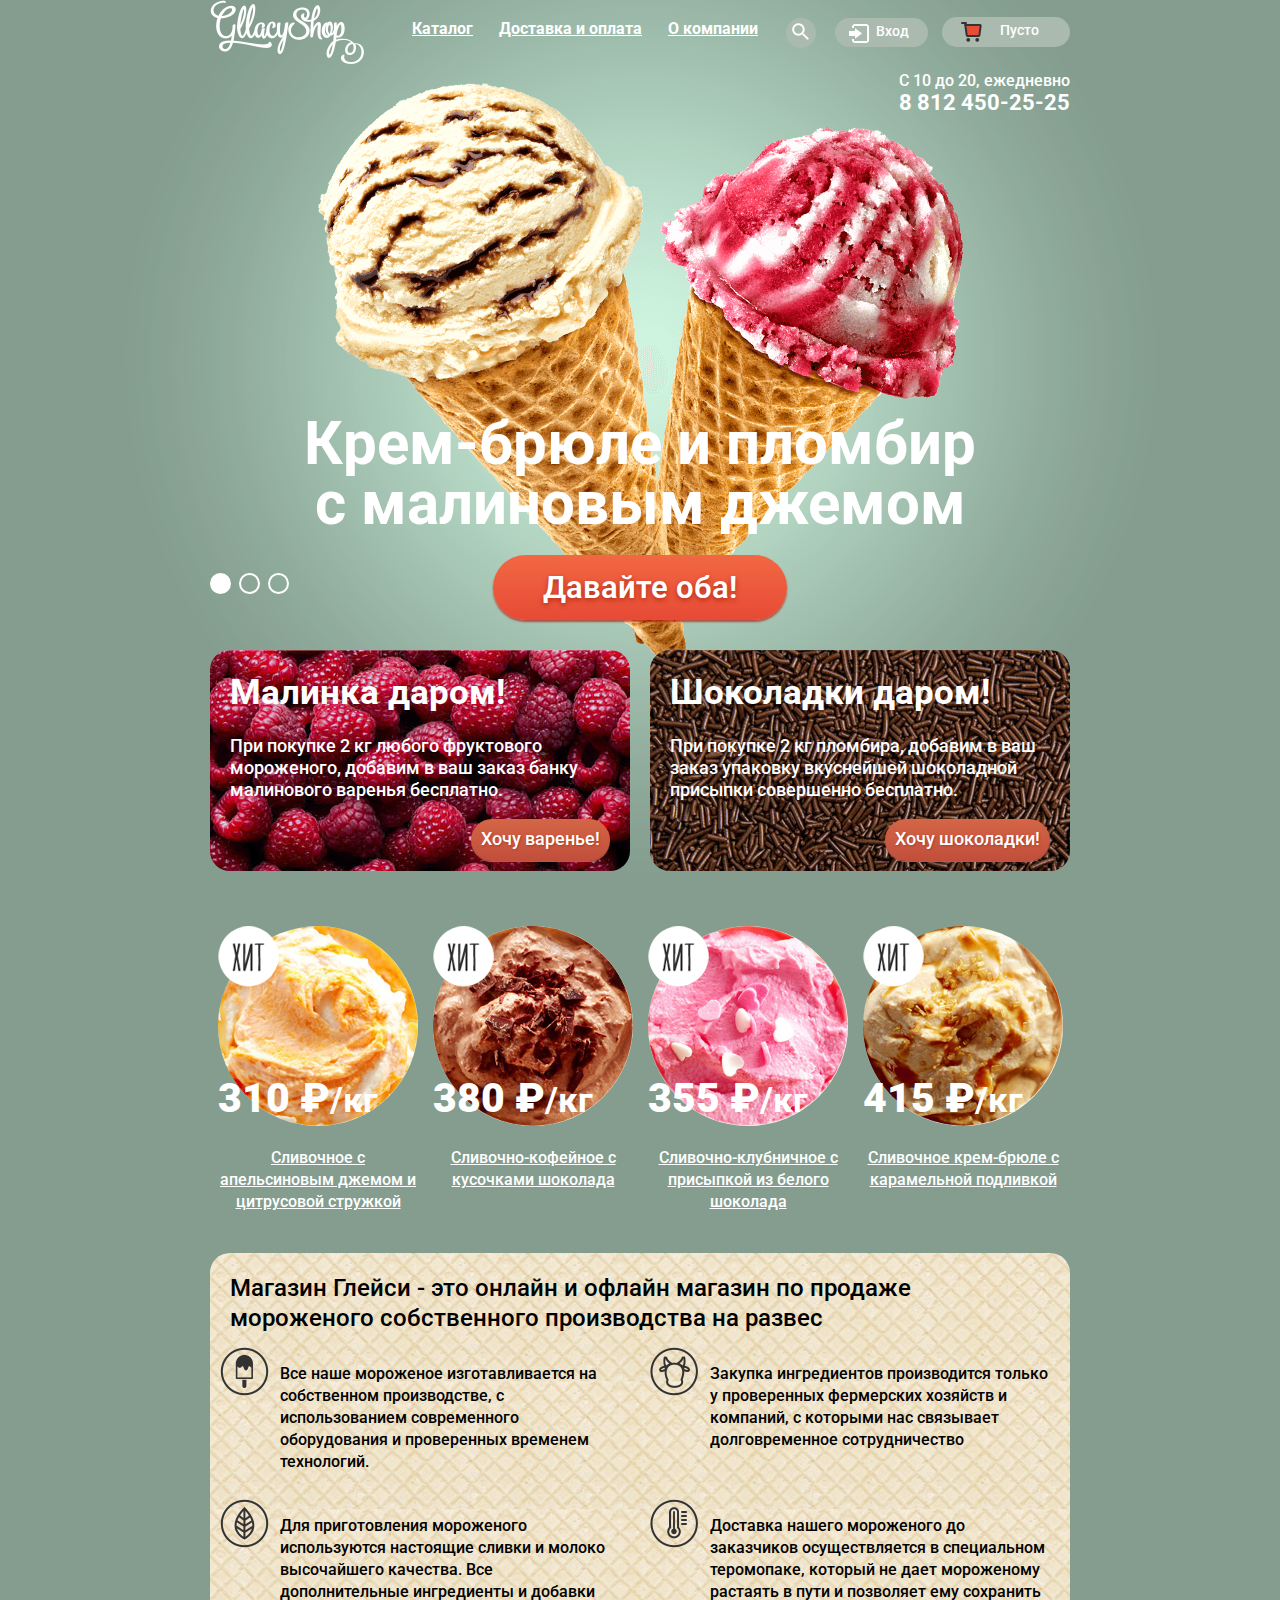
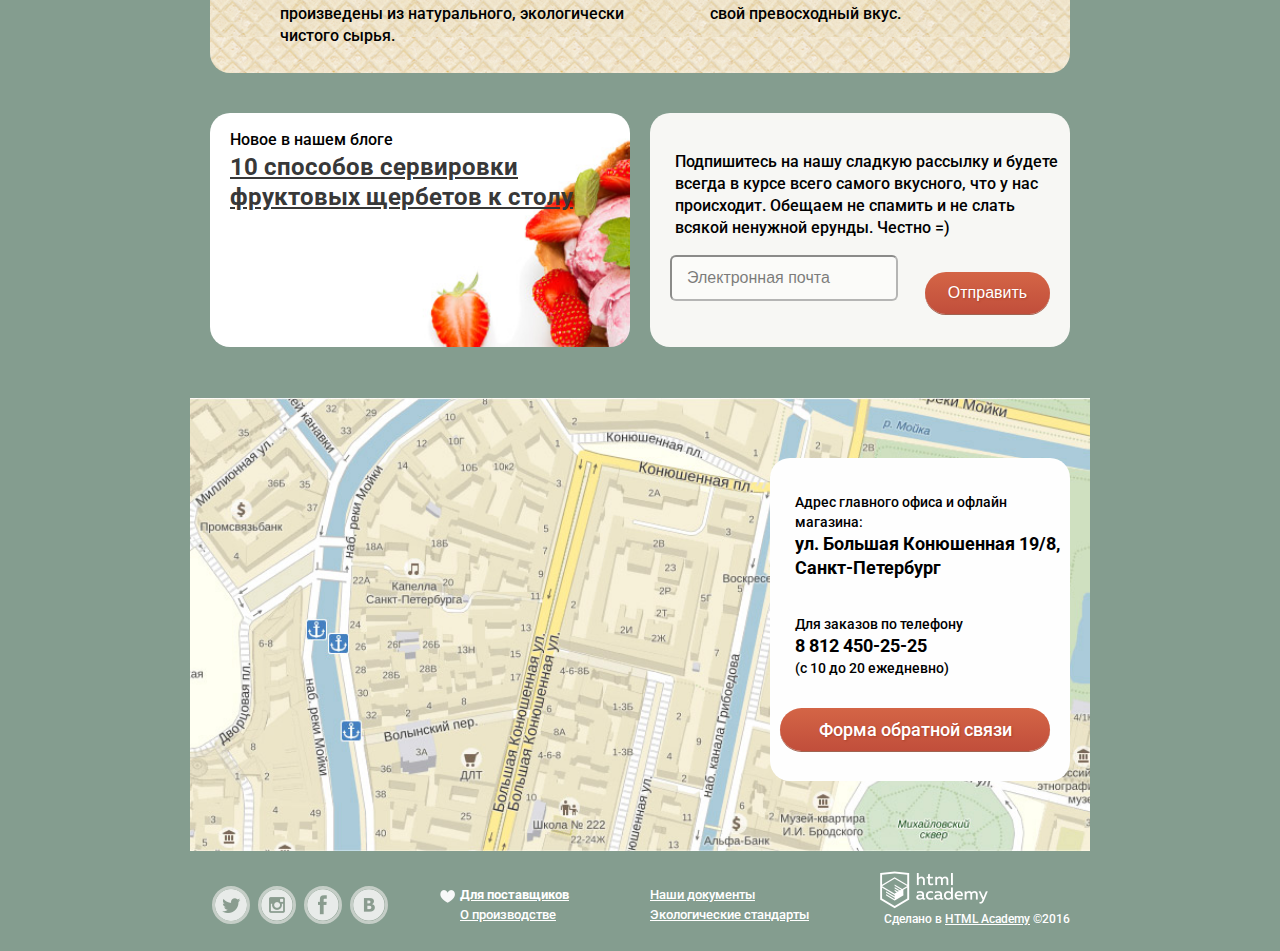
<file: index.html>
﻿<!DOCTYPE html>
<html lang="ru">
  <head>
    <link href="https://fonts.googleapis.com/css?family=Roboto:400,500,700&amp;subset=cyrillic" rel="stylesheet">
    <link rel="stylesheet" href="css/normalize.css">
    <link href="css/style.css" rel="stylesheet">
    <meta charset="utf-8">
    <title>Gllacy Shop</title>
  </head>
  <body>
    <input type="radio" id="btn-1" name="toggle" checked>
    <input type="radio" id="btn-2" name="toggle">
    <input type="radio" id="btn-3" name="toggle">
    <div class="site-wrapper">
      <div class="content-wrapper">
    <header class="main-header">
     <div class="container clearfix">
       <div class="header-first clearfix">
         <div class="header-logo">
           <a><img src="img/logo.png" width="154" height="64" alt="Глейси"></a>
         </div>
         <nav class="main-navigation">
           <ul class="main-menu">
             <li >
               <a class="top-menu-item" href="#">Каталог</a>
               <ul class="sub-menu">
                   <li><a href="#1" class="highlight"><b>Новинки</b></a></li>
                   <li><a href="#2">Сливочное</a></li>
                   <li><a href="#3">Щербеты</a></li>
                   <li><a href="#4">Фруктовый лед</a></li>
                   <li><a href="#5">Мелорин</a></li>
               </ul>
             </li>
             <li >
               <a class="top-menu-item" href="#">Доставка и оплата</a>
             </li>
             <li>
               <a class="top-menu-item" href="#">О компании</a>
             </li>
           </ul>
         </nav>
         <div class="user-block clearfix">
           <div class="loop">
             <div class="search">
                <a class="search-button" href="#"></a>
              </div>
              <div class="search-form">
                <form action="" method="post">
                  <input type="search" name="search" placeholder="Что ищем?">
                  <label class="hiden-top">
                    <span>Что ищем?</span>
                  </label>
                </form>
              </div>

           </div>
           <div class="login">
             <a href="#" class="login-button">Вход</a>
             <div class="login-form clearfix">
               <form class="autoriz" action="#" method="post">
                 <input type="email" name="email" placeholder="Электронная почта">
                 <label class="hiden-top">
                   <span>Электронная почта</span>
                 </label>
                 <input type="text" name="password" placeholder="Пароль">
                 <label class="hiden-top">
                   <span>Пароль</span>
                  </label>
                <button class="btn" type="submit" value="Войти">Войти</button>
               </form>
                <div class="reg-links">
                  <a href="#">Забыли пароль?</a>
                  <a href="#">Новая регистрация</a>
                </div>
              </div>
           </div>
           <div class="basket full">
             <a  href="#">
             Пусто</a>
           </div>
       </div>
       </div>
       <div class="header-info">
         <p>С 10 до 20, ежедневно</p>
         <p class="number">8 812 450-25-25</p>
       </div>
     </div>
   </header>
    <main class="container clearfix">
      <div class="slider">
          <div class="slide" id="slide1">
            <div class="slide-title"><p class="first-header">Крем-брюле и пломбир с малиновым джемом</p></div>
            <a class="slide-btn" href="#">Давайте оба!</a>
          </div>
          <div class="slide" id="slide2">
            <div class="slide-title"><p class="first-header">Шоколадный пломбир и лимонный сорбет</p></div>
            <a class="slide-btn" href="#">Давайте оба!</a>
          </div>
          <div class="slide" id="slide3">
            <div class="slide-title"><p class="first-header">Пломбир с помадкой и клубничный щербет</p></div>
            <a class="slide-btn" href="#">Давайте оба!</a>
          </div>
          <div class="slider-controls">
            <label for="btn-1"></label>
            <label for="btn-2"></label>
            <label for="btn-3"></label>
          </div>
        </div>
      <div class="promotion clearfix">
        <div class="block promotion-raspberry">
          <h2 class="second-header">Малинка даром!</h2>
          <p>При покупке 2 кг любого фруктового мороженого, добавим в ваш заказ
          банку малинового варенья бесплатно.</p>
            <div class="btn"><a href="#">Хочу варенье!</a></div>
        </div>
        <div class="block promotion-chocolate">
          <h2 class="second-header">Шоколадки даром!</h2>
          <p>При покупке 2 кг пломбира, добавим в ваш заказ упаковку вкуснейшей
          шоколадной присыпки совершенно бесплатно.</p>
          <div class="btn"><a href="#">Хочу шоколадки!</a></div>
        </div>
      </div>
      <div class="popular-items clearfix">
        <article class="item hit">
          <img class="cirle" src="img/item-orange-jam.jpg"  width="200" height="200" alt="orange-jam">
          <div class="actions">
          <a href="#" class="view">Быстрый просмотр</a>
          </div>
          <p class="popular-price"><span>310 &#8381;</span>/кг</p>
          <a href="#">Сливочное с апельсиновым джемом и цитрусовой стружкой</a>
        </article>
        <article class="item hit">
          <img class="cirle" src="img/item-cream-and-coffee.jpg" width="200" height="200" alt="cream-and-coffee">
          <div class="actions">
          <a href="#" class="view">Быстрый просмотр</a>
          </div>
          <p class="popular-price"><span>380 &#8381;</span>/кг</p>
          <a href="#">Сливочно-кофейное с кусочками шоколада</a>
        </article>
        <article class="item hit">
          <img class="cirle" src="img/item-cream-and-strawberry.jpg" width="200" height="200" alt="cream-and-strawberry">
          <div class="actions">
          <a href="#" class="view">Быстрый просмотр</a>
          </div>
          <p class="popular-price"><span>355 &#8381;</span>/кг</p>
          <a href="#">Сливочно-клубничное с присыпкой из белого шоколада</a>
        </article>
        <article class="item hit">
          <img class="cirle" src="img/item-creme-brulee.jpg" width="200" height="200" alt="img/creme-brulee">
          <div class="actions">
          <a href="#" class="view">Быстрый просмотр</a>
          </div>
          <p class="popular-price"><span>415 &#8381;</span>/кг</p>
          <a href="#">Сливочное крем-брюле с карамельной подливкой</a>
        </article>
      </div>
      <div class="shop-info clearfix">
        <h3>Магазин Глейси - это онлайн и офлайн магазин по продаже
          мороженого собственного производства на развес</h3>
        <div class="points">
          <div class="point ice-cream">
            <p>Все наше мороженое изготавливается на собственном производстве,
            с использованием современного оборудования и проверенных
            временем технологий.</p>
          </div>
          <div class="point cow">
            <p>Закупка ингредиентов производится только у проверенных фермерских
            хозяйств и компаний, с которыми нас связывает долговременное
            сотрудничество</p>
          </div>
          <div class="point leaf">
            <p>Для приготовления мороженого используются настоящие сливки и молоко
            высочайшего качества. Все дополнительные ингредиенты и добавки
              произведены из натурального, экологически чистого сырья.</p>
          </div>
          <div class="point termometre">
            <p>Доставка нашего мороженого до заказчиков осуществляется в
            специальном теромопаке, который не дает мороженому растаять в пути
            и позволяет ему сохранить свой превосходный вкус.</p>
          </div>
        </div>
      </div>
      <div class="news-mailing">
        <div class="block shop-news">
          <p>Новое в нашем блоге</p>
          <a href="#">10 способов сервировки фруктовых щербетов к столу</a>
        </div>
        <div class="block mailing">
          <p>Подпишитесь на нашу сладкую рассылку и будете всегда в курсе всего
              самого вкусного, что у нас происходит. Обещаем не спамить и не слать
              всякой ненужной ерунды. Честно =)</p>
          <form action="#" method="post">
            <input class="mail" type="text" name="mail" value="Электронная почта">
            <input  class="btn" type="submit" value="Отправить">
          </form>
        </div>
      </div>
    </main>
    <div class="map">
      <div class="container clearfix">
      <div class="contacts">
        <p>Адрес главного офиса
          и офлайн магазина:
        <b>ул. Большая Конюшенная 19/8, Санкт-Петербург</b></p>

        <p>Для заказов по телефону <b>8 812 450-25-25</b> (с 10 до 20 ежедневно)</p>
        <a href="#" class="btn" >Форма обратной связи</a>
      </div>
      </div>
    </div>
    <footer class="main-footer clearfix">
      <div class="container clearfix">
        <section class="footer-social">
          <a class="social-btn social-btn-twitter" href="#"></a>
          <a class="social-btn social-btn-inst" href="#"></a>
          <a class="social-btn social-btn-fb" href="#"></a>
          <a class="social-btn social-btn-vk" href="#"></a>
        </section>
        <section class="footer-links">
          <a href="#" class="column-1"><b>Для поставщиков</b></a>
          <a href="#" class="column-1">Наши документы</a>
          <a href="#">О производстве</a>
          <a href="#">Экологические стандарты</a>
        </section>
        <section class="footer-copyright">
          <a href="https://htmlacademy.ru/intensive/htmlcss">
            <img class="logo-copyright" src="img/logo-h-a.png" width="108" height="38" alt="HA"></a>
          <p>Сделано в
          <a href="https://htmlacademy.ru/intensive/htmlcss">HTML Academy</a>
          ©2016</p>
        </section>
      </div>
    </footer>
    <div class="modal-popup modal-popup-show">
      <button class="modal-popup-close" type="button" title="Закрыть">Закрыть</button>
      <h2 class="modal-popup title">Мы обязательно вам ответим!</h2>
      <div class="modal-popup-content">
        <form class="input-form modal-popup-form" action="#" method="post">
          <div class="input-wrapper">
            <input type="text" name="username" id="username" placeholder="Как вас зовут?">
            <label for="username"></label>
          </div>
          <div class="input-wrapper">
            <input type="email" name="email" id="useremail" placeholder="Ваша почта для ответа?">
            <label for="useremail"></label>
          </div>
          <div class="input-wrapper">
            <textarea name="userreview" id="userreview" placeholder="Напишите что-нибудь..."></textarea>
            <label for="userreview"></label>
          </div>
          <input class="btn modal-popup-btn" type="submit" value="Отправить">
        </form>
      </div>
    </div>
  </body>
</html>
</file>
<file: css/style.css>
body{
   min-width:900px;
   font-weight: 500;
   font-size: 16px;
   line-height: 22px;
   font-family: "Roboto", "Arial", sans-serif;
   background: #8a9c8f;
}
.first-header
{
font-size: 60px;
color: #ffffff;
font-family: "Roboto", Helvetica, sans-serif;
font-weight: bold;
line-height: 1.006;
margin-bottom: 20px;
}
.second-header
{
font-size: 35px;
line-height: 27px;
color:#ffffff;
}
.clearfix::after {
  content: "";
  display: table;
  clear: both;
}
.container {
  width: 860px;
  margin: 0 auto;
}

.main-header {
  color: #ffffff;
}

.header-logo{
  float: left;
  width: 170px;
  min-height: 70px;
  margin-right: 10px;
}

.main-navigation {
  float:left;
  margin-top: 10px;
}
.main-navigation a {
  display:block;
  padding: 10px 13px;
  color: #ffffff;
}
.main-navigation a:hover {
  border-radius: 20px;
  background: #ffffff;
  color:#353535;
}
.main-navigation .active {
  border-radius: 20px;
  background: #d07058;
  color:#ffffff;
}
.top-menu-item:active{
  box-shadow:0px 1px inset;
}

.main-navigation ul {
  padding: 0;
  font-size: 0;
  list-style: none;
}
.main-navigation li {
  display: inline-block;
  font-size: 16px;
  line-height: 18px;
  font-weight: 700;
  vertical-align: top;
}

.main-menu {
    float: left;
    max-width: 700px;
    margin-left: 9px;
    padding: 0;
    list-style: none;
}
.main-menu:hover .sub-menu {
    display: block;
}
.main-menu .sub-menu {
    position: absolute;
    display: none;
    box-sizing: border-box;
    width: 143px;
    margin-left: -7px;
    padding: 0;
    overflow: hidden;
    list-style: none;
    background-color: #f8f7f4;
    border-radius: 5px;
    box-shadow: 0 20px 20px rgba(0,0,0,.4);
}
.sub-menu .highlight {
    position: relative;
    padding-top: 11px;
    padding-bottom: 13px;
    font-weight: 700;
}

.sub-menu .highlight::after {
    content: "";
    position: absolute;
    right: 9px;
    bottom: 0;
    left: 6px;
    height: 1px;
    background-color: rgba(53,53,53,.2);
}
.sub-menu a {
    padding: 8px 5px 8px 22px;
    font-weight: 400;
    width: 143px;
    font-size: 14px;
    line-height: 16px;
    text-decoration: none;
    color: #323232;;
}

.sub-menu a:hover {
    background-color: #fbded8;
    border-radius: 0;
}


.user-block {
  float: right;
  box-sizing: border-box;
  margin-top: 12px;
}
.user-block a{
  display:block;
  padding: 5px;
  font-size: 14px;
  line-height: 16px;
  color: #ffffff;
  text-decoration: none;
}
.login{
  display: inline-block;
  position: relative;
  vertical-align: top;
  margin-right: 10px;
  text-align: center;
  top:6px;
  padding-left: 22px;
  width: 71px;
  height: 29px;
  border-radius: 30px;
  background: #abbaaf;
}
.login::before {
  content: "";
  position: absolute;
  top: 6px;
  left: 14px;
  width: 22px;
  height: 20px;
  background: url("../img/sprite_header.png") no-repeat;
  background-position: -10px -50px;
}
.login-form {
    width: 277px;
    min-height: 214px;
}
.reg-links {
    float: right;
    width: 140px;
    text-align: left;
    padding-top: 15px;
}
.reg-links a {
    display: inline-block;
    color:#353535;
    text-decoration: underline;

}
.login-form button {
  float: left;
  margin-top: 15px;
  margin-right: 0px;
  width: 100px;
  margin-left: 25px;
}

.loop{
  display: inline-block;
  position: relative;
  vertical-align: top;
  margin-right: 10px;
  top:6px;
  right:5px;
  width: 30px;
  height: 30px;
  border-radius: 30px;
  background: #abbaaf;
}
.loop::before {
  content: "";
  position: absolute;
  top: 5px;
  left: 6px;
  width: 18px;
  height: 19px;
  background: url("../img/sprite_header.png") no-repeat;
  background-position: -10px -129px;
}
.login-form, .search-form {
    position: absolute;
    top: 37px;
    right: 0;
    z-index: 20;
    display: none;
    width: 275px;
    min-height: 84px;
    background-color: #f8f7f4;
    border-radius: 5px;
    box-shadow: 0 20px 20px rgba(0,0,0,.4);
}
form {
    display: block;
    margin-top: 0em;
}
.main-header input[type=email], body input[type=password], body input[type=search],body textarea {
    box-sizing: border-box;
    margin-top: 20px;
    margin-right: 0;
    padding: 10px 14px;
    overflow: hidden;
    font-size: 16px;
    line-height: 24px;
    color: #000;
    white-space: nowrap;
    border: 1px solid rgba(178,178,178,.52);
    border-radius: 5px;
    box-shadow: none;
}
.search-form input {
    width: 311px;
    margin-left: 15px;
}
input+label.hiden-top, textarea+label.hiden-top {
    position: relative;
}
label {
    cursor: default;
}
.hiden-top span {
    display: none;
    padding-left: 30px;
    font-size: 11px;
    line-height: 13px;
    color: #5b9ddf;
}
input+label.hiden-top span, textarea+label.hiden-top span {
    position: absolute;
}
.main-header input[type=email]:hover, .main-header  input[type=password]:hover, .main-header  input[type=search]:hover, .main-header  input[type=text]:hover, .main-header textarea:hover {
    padding: 9px 13px;
    border: 2px solid rgba(154,154,154,.52);
}
.user-block input[type="submit"]{
  border-radius: 20px;
  border: 0;
   padding: 0;
}
.search{
  display: inline-block;
  position: absolute;
  border-radius: 30px;
  width: 25px;
  height: 25px;
  margin: 0px;
  border: none;
}

.basket{
  display: inline-block;
  position: relative;
  vertical-align: top;
  top: 5px;
  padding-left: 53px;
  width: 75px;
  height: 30px;
  border-radius: 30px;
  background: #abbaaf;
}
.full::before{
  content: "";
  position: absolute;
  top: 5px;
  left: 19px;
  width: 21px;
  height: 21px;
  background: #ff0000;
  background: url("../img/sprite_header.png") no-repeat;
  background-position: -10px -89px;
}
.empty::before{
  content: "";
  position: absolute;
  top: 5px;
  left: 19px;
  width: 21px;
  height: 21px;
  background: #ff0000;
  background: url("../img/sprite_header.png") no-repeat;
  background-position: -10px -10px;
}
.header-info{
  text-align: right;
}
.header-info p{
  margin:0px;
}
.number{
  font-size: 22px;
  font-weight: 700;
}
 .main-footer a:hover, .item a:hover, .breadcrumbs a:hover{
  color:#ffbc9e;
}
.main-footer a:active, .item a:active, .breadcrumbs a:active{
  color:#ffbc9e;
}
.shop-news a:hover{
  color:#e84d37;
}
.shop-news a:active{
  color:#e84d37;
}
body > input[type="radio"] {
  display: none;
}

.site-wrapper {
  min-width: 940px;

  background-repeat: no-repeat;
  background-position: top center;

  transition: background-image 0.5s ease, background-color 0.5s ease;
}

.site-wrapper::before,
.site-wrapper::after {
  content: "";
  visibility: hidden;
}

.site-wrapper::before {
  background-image: url("../img/bg-main2.png");
}

.site-wrapper::after {
  background-image: url("../img/bg-main3.png");
}

.content-wrapper {
  width: 900px;
  margin: 0 auto;
  padding: 0 20px;
}


.slider {
  position: relative;
  padding-top: 240px;
  text-align: center;
  color: #ffffff;
  margin-bottom: 30px;
}

.slide {
  display: none;
}

.slide-title {
  width: 700px;
  margin: 0 auto;
  font-weight: 800;
  font-size: 60px;
}

.slide-btn {
  display: inline-block;
  padding: 12px 50px;

  font-weight: 600;
  font-size: 31px;
  line-height: 41px;
  vertical-align: top;
  color: #ffffff;
  text-decoration: none;
  text-shadow: 0 2px 5px rgba(160, 32, 11, 0.76);

  background: #f26843;
  background:    -moz-linear-gradient(top, #f26843 0%, #e74a35 100%);
  background: -webkit-linear-gradient(top, #f26843 0%, #e74a35 100%);
  background:         linear-gradient(to bottom, #f26843 0%, #e74a35 100%);
  border-radius: 100px;
  box-shadow: 0 2px 2px rgba(172, 16, 0, 0.64);
}

.slide-btn:hover {
  background:    -moz-linear-gradient(top, #f58669 0%, #ec6f5e 100%);
  background: -webkit-linear-gradient(top, #f58669 0%, #ec6f5e 100%);
  background:         linear-gradient(to bottom, #f58669 0%, #ec6f5e 100%);
  box-shadow: 0 2px 2px rgba(172, 16, 0, 1);
}

.slide-btn:active {
  background:    -moz-linear-gradient(top, #d84732 0%, #e1613e 100%);
  background: -webkit-linear-gradient(top, #d84732 0%, #e1613e 100%);
  background:         linear-gradient(to bottom, #d84732 0%, #e1613e 100%);
  box-shadow: inset 0 2px 2px rgba(172, 16, 0, 1);
}

.slider-controls {
  position: absolute;
  bottom: 25px;
  left: 0;
  z-index: 20;

  font-size: 0;
}

.slider-controls label {
  display: inline-block;
  width: 17px;
  height: 17px;
  margin-right: 8px;

  vertical-align: top;

  background-color: transparent;
  border: 2px solid #ffffff;
  border-radius: 50%;
  cursor: pointer;
}

#btn-1:checked ~ .site-wrapper #slide1,
#btn-2:checked ~ .site-wrapper #slide2,
#btn-3:checked ~ .site-wrapper #slide3 {
  display: block;
}

#btn-1:checked ~ .site-wrapper {
  background-color: #849d8f;
  background-image: url("../img/bg-main1.png");
}

#btn-2:checked ~ .site-wrapper {
  background-color: #8996a6;
  background-image: url("../img/bg-main2.png");
}

#btn-3:checked ~ .site-wrapper {
  background-color: #9d8b84;
  background-image: url("../img/bg-main3.png");
}

#btn-1:checked ~ .site-wrapper label[for="btn-1"],
#btn-2:checked ~ .site-wrapper label[for="btn-2"],
#btn-3:checked ~ .site-wrapper label[for="btn-3"] {
  background-color: #ffffff;
}

.promotion{
  margin-bottom:35px;
  color: #ffffff;
  font-size: 18px;
  font-weight: 500;
  line-height: 22px;
}
.promotion a{
  display: block;
  margin-top: 9px;
  color: #ffffff;
  text-decoration: none;
}
.promotion .block{
  float: left;
  width:400px;
  border-radius: 20px;
  padding-left: 20px;
      margin-right: 20px;
}
.promotion .block:last-child{
  margin-right: 0px;
}
.promotion-raspberry{
  background: url("../img/bg-promotion-rasberry.jpg") no-repeat;
  background-size: auto;
}
.promotion-chocolate{
  background: url("../img/bg-promotion-chocolate.jpg") no-repeat;
  background-size: auto;
}

.popular-items{
  margin-bottom:30px;
  font-size: 0;
}
.cirle{
  border-radius: 50%;
}
.item {
  display:inline-block;
  position:static;
  vertical-align: top;
  padding: 10px 7px 10px 8px;
  margin-top: 10px;
}
.item:nth-child(4n) {
  margin-right: 0px;
}
.hit::before {
  content: "";
  position: absolute;
  vertical-align: top;
  z-index: 2;
  width: 61px;
  height: 61px;
  background: url("../img/icon-hit.png") no-repeat;
}
.item a{
  display:block;
  font-size: 16PX;
  width: 200px;
  color: #ffffff;
  text-align: center;
}
.item p{
  font-weight: 700;
  font-size: 35px;
  margin-top: -50px;
  color: #ffffff;
}
.item p span {
    font-weight: 900;
    font-size: 41px;
    line-height: 22px;
    margin-top: -50px;
    color: #ffffff;
}
.item:hover{
  position:relative;
  border-radius: 10px 10px 0 0;
  background: #afbbb2;
}
.item .view{
  display: block;
  position: absolute;
  width: 200px;
  height: 33px;
  padding-top: 7px;
  margin-right: 8px;
  margin-left: 8px;
  font-size: 18px;
  text-decoration: none;
  color: #ffffff;
  text-shadow: #ad422b 1px 1px 2px;
  box-shadow: 0px 1px #a06350;
  background: linear-gradient(#d36244, #c14e3b);
  border-radius: 30px;
}
.item .view:hover{
  background: #ed715f;
  color:#ffffff;
}
.item .view:active{
  background: linear-gradient(#d84732, #e1613e);
  color:#ffffff;
  box-shadow: 0px 1px #952718;
}
.item .actions{
    display:none;
    position:absolute;
    width:100%;
    padding-top: 15px;
    padding-bottom: 10px;
    height:40px;
    bottom:-65px;
    border-radius: 0 0 10px 10px;
    left:0;
    background: rgba(255, 255, 255, 0.3);
}
.item:hover .actions{
    display:block;
}

.breadcrumbs{
  box-sizing: border-box;
  vertical-align: top;
  margin-top: -30px;
}
.breadcrumbs a {
  display:block;
  padding: 10px 13px;
  color: #ffffff;
}
.breadcrumbs ul {
  padding: 0;
  font-size: 0;
}
.breadcrumbs li {
  display: inline-block;
  font-size: 16px;
  line-height: 18px;
  font-weight: 700;
  color:#fff;
}
.breadcrumbs p {
  display: inline-block;
  margin-top: 1px;
  margin-left: 10px;
  font-size: 16px;
  line-height: 18px;
  font-weight: 700;
  vertical-align: top;
  color: #ffffff;
}
.filters {
    margin-bottom: 25px;
}
.filters .filter, .filters button {
    display: inline-block;
    font-size: 16px;
    vertical-align: top;
}
 fieldset {
    margin: 0;
    padding: 5px 17px 17px 0;
    border: none;
}
fieldset legend {
    padding-left: 16px;
    font-weight: 500;
    font-size: 14px;
    line-height: 16px;
    color: #fff;
}
 select {
    height: 36px;
    padding: 0 35px 0 15px;
    font-size: 16px;
    line-height: 36px;
    color: #fff;
    background: rgba(255,255,255,.2) url(../img/icons/marker.png) no-repeat 170px 50%;
    border: none;
    border-radius: 18px;
    outline: none;
    -webkit-appearance: none;
    -moz-appearance: none;
    appearance: none;
}
select:hover {
    color: #343434;
    background: #fff;
}
.range-filter {
  margin-top: -11px;
  width: 220px;
  font-size: 13px;
  color: #ffffff;
}

.range-controls {
  position: relative;
  height: 18px;
  padding-top: 18px;
  padding-right: 15px;
  padding-left: 15px;
  margin-bottom: 15px;
  border-radius: 20px;
  background: rgba(255,255,255,.2);
}

.range-controls .scale {
  height: 2px;
  background: #d3d9d3;
}

.range-controls .bar {
  width: 70%;
  height: 2px;
  background: #f7f7f4;
}

.range-controls .toggle {
  position: absolute;
  top: 8px;
  left: 0px;
  width: 4px;
  height: 4px;
  cursor: pointer;
  border: 8px solid #fff;
  border-radius: 50%;
  background: #f7f7f4;
  box-shadow: 0 2px 1px 0 #a1ada4;
}

.range-controls .toggle-min {
  left: 50px;
}

.range-controls .toggle-max {
  left: 110px;
}

.price-controls {
  font-size: 0;
  border: none;
}

.price-controls label {
  font-size: 16px;
  display: inline-block;
}

.max-price {
  text-align: right;
}

.price-controls input {
  font-size: 14px;
  width: 27px;
  margin:0px;
  padding-right: 5px;
  text-align: center;
  color: #f7f7f4;
  border: none;
  border-radius: 5px;
  background: #8a9c8f
}
.filters input[type=radio]+label {
    margin-right: 17px;
}
.filters input[type=checkbox]+label {
    margin-right: 21px;
}
.filters input[type=checkbox]+label:last-child, .filters input[type=radio]+label:last-child {
    margin-right: 5px;
}
.filters button {
    margin-top: 21px;
    padding: 7px 26px;
    font-weight: 500;
    line-height: 18px;
    border: 2px solid #fff;
    border-radius: 19px;
    outline: none;
    cursor: pointer;
}
.filters button:hover{
    color: #323232;
    background-color: #fff;
}

.decorate{
  height: 36px;
  padding: 0 15px;
  line-height: 36px;
  border-radius: 18px;
}
.decorate, .filter-button {
    font-size: 16px;
    color: #fff;
    background-color: rgba(255,255,255,.2);
}
.product{
  font-size: 0;
  margin-top: 40px;
  margin-bottom: 40px;
}

.paginator{
  float: right;
  margin: 35px 0 30px;
  padding: 0;
  list-style: none;
  font-size: 0;
}
.paginator li{
  display: inline-block;
  width: 26px;
  height: 26px;
  margin: 0 0 0 5px;
  font-weight: 500;
  font-size: 16px;
  line-height: 26px;
  text-align: center;
  color: rgba(255,255,255,.2);
}
.paginator a{
  font-size: 16px;
  text-decoration: none;
  color: #fff;
}
.paginator li:hover{
  color:#353535;
  border-radius: 50%;
  background: #9db1a5;
}
.paginator a:active{
  background: #ffffff;
  color:#353535;
  border-radius: 50%;
}
.paginator-active{
  border-radius: 50%;
  background: #ffffff;
}
.paginator-active a{
  color:#353535;
}
.shop-info{
  margin-bottom: 40px;
  border-radius: 20px;
  background: url("../img/bg-shop-news.png");
}
.shop-info h3{
  padding-top: 20px;
  font-weight: 500;
  font-size: 24px;
  line-height: 30px;
  margin-left: 20px;
  margin-right: 40px;
}
.points{
  font-size: 0;
  margin-top: -10px;
}
.point{
  display: inline-block;
  vertical-align: top;
  position: relative;
  margin-bottom: 10px;
  padding-right: 15px;
  font-size: 16px;
  width:50%;
  padding-left: 70px;
  box-sizing: border-box;
}
.point::before {
  content: "";
  position: absolute;
  top: 0px;
  left: 10px;
  width: 49px;
  height: 49px;
  background: url("../img/sprite-point.png") no-repeat;
}
.ice-cream::before{
  width: 49px;
   height: 49px;
   background-position: -10px -79px;
}
.cow::before{
  width: 48px;
  height: 49px;
  background-position: -10px -10px;
}
.leaf::before{
  width: 49px;
  height: 49px;
  background-position: -10px -148px;
}
.termometre::before{
  width: 48px;
  height: 49px;
  background-position: -10px -217px;
}

.news-mailing{
  margin-bottom: 325px;
}
.news-mailing .block{
  float:left;
  width: 420px;
  border-radius: 20px;
}
.news-mailing .block:last-child{
  float: right;
}
.news-mailing a{
  display: block;
  margin-top: -15px;
  margin-left: 20px;
  background-color:#ffffff 0.3;
  font-weight: 700;
  font-size: 24px;
  line-height: 30px;
  color: #383838;
}
.shop-news p{
  margin-left: 20px;
}
.shop-news {
  padding-bottom: 135px;
  border-radius: 20px;
  background: url("../img/bg-news-strawberry.jpg");
  background-size: cover;
}
.mailing{
  color: #000000;
  background: #f7f7f4;
  padding-bottom: 23px;
}
.mailing .mail{
  display:inline-block;
  vertical-align: top;
  font-size: 16px;
  margin-left: 20px;
  height:40px;
  opacity:0.5;
  padding-left: 15px;
  border-radius: 6px;
}
.mailing p{
  margin-left: 25px;
  margin-top: 38px;
}
.mailing .btn{
  margin-top: 17px;
  width:125px;
}
.btn {
  float:right;
  height:42px;
  border:none;
  padding-left: 10px;
  padding-right: 10px;
  margin-bottom: 10px;
  margin-right: 20px;
  color:#ffffff;
  text-shadow: #ad422b 1px 1px 2px;
  box-shadow: 0px 1px #a06350;
  background: linear-gradient(#d46546, #c14e3b);
  border-radius: 30px;
}
.btn:hover{
  background: #f38267;
}
.btn:active{
  background: linear-gradient(#d84732, #e1613e);
  color:#ffffff;
  box-shadow: 0px 1px #952718 inset;
}
.map{
  background: url("../img/map.jpg") no-repeat;
  background-size: cover;
}
.contacts{
  float:right;
  width: 300px;
  margin-top: 60px;
  margin-bottom: 70px;
  padding-bottom: 20px;
  border-radius: 20px;
  background: #fefefe;
}

.contacts p{

  padding-top: 20px;
  margin-left: 25px;
  font-size: 14px;
  line-height: 20px;
  margin-bottom: 0px;
}
.contacts b{
  display: block;
  font-size: 18px;
  line-height: 24px;
}
.contacts a{
  display: block;
  font-size: 18px;
  line-height: 24px;
  color:#000000;
  margin-top: 30px;
  text-align: center;
  text-decoration: none;
}
.contacts .btn{
  display: inline-block;
  width:250px;
  height:33px;
  padding-top: 10px;
  border:none;
  margin-left: 20px;
  text-align: center;
  text-decoration: none;
  text-shadow: #ad422b 1px 1px 2px;
  box-shadow: 0px 1px #a06350;
  background: linear-gradient(#d46546, #c14e3b);
  color:#ffffff;
  border-radius: 30px;
}
.contacts .btn:hover{
  background: #f38267;
}
.contacts  .btn:active{
  background: linear-gradient(#d84732, #e1613e);
  color:#ffffff;
  box-shadow: 0px 1px #952718 inset;
}
.footer-social{
  float:left;
  box-sizing: border-box;
  margin-right: 50px;
  padding-top:35px;
}
.social-btn{
  display:inline-block;
  width: 32px;
  height: 32px;
  margin: 0 2px;
  border-radius: 30px;
  border: 3px solid #c5cec7;
  font-size: 0;
  vertical-align: top;
  text-decoration: none;
  background: #e8ebe9 url("../img/sprite-footer.png") no-repeat;
}
.social-btn:active {
    box-shadow: 0 0 0 1px rgba(255,255,255,.7), inset 0 2px 1px #888;
}
.social-btn:hover {
    background: #ffffff;
}
.social-btn::before{
  content: "";
  position: absolute;
  top:50%;
  left:50%;
  transform:translate(-50%, -50%);
  background-image: url("img/sprite-footer.png") no-repeat;
}
.social-btn-twitter{
  background-position: -5px -89px;
  background-color: #8a9c8f;
}
.social-btn-inst{
  background-position: -5px -47px;
  background-color: #8a9c8f;
}
.social-btn-fb{
  background-position: -5px -5px;
  background-color: #8a9c8f;
}
.social-btn-vk{
  background-position: -5px -131px;
  background-color: #8a9c8f;
}
.footer-links{
  float:left;
  position: relative;
  width:380px;
  margin-top: 35px;
}
.footer-links a{
  display: block;
  float:left;
  margin-left: 20px;
  font-size: 13px;
  line-height: 18px;
  width:170px;
  height:20px;
  color:#ffffff;
}
.footer-links::before {
  content: "";
  position: absolute;
  top: 4px;
  left: 0px;
  width: 15px;
  height: 13px;
    background: url("../img/icon-heart.png") no-repeat;
}
.footer-copyright{
  float:right;
  width:190px;
  height:80px;
  padding-top: 20px;
  padding-left: 10px;
}
.footer-copyright p{
  display: inline-block;
  float: right;
  margin-top: -5px;
  font-size: 12px;
  line-height: 18px;
  color:#ffffff;
}
.footer-copyright a{
  line-height: 18px;
  color:#ffffff;
}

.modal-popup-show {
    display: block;
}
.modal-popup {
    position: fixed;
    top: 50%;
    left: 50%;
    width: 428px;
    height: 410px;
    display: none;
    margin-top: -205px;
    margin-left: -237px;
    padding: 16px 25px 16px 24px;
    color: #323232;
    background-color: #f8f7f4;
    border-radius: 9px;
}
.modal-popup-close {
    position: absolute;
    left: 442px;
    top: 12px;
    width: 22px;
    height: 22px;
    font-size: 0;
    background-color: transparent;
    border: 0;
    outline: 0;
    cursor: pointer;
}
.modal-popup-content{
  position: fixed;
  margin-top: 60px;
}
.modal-popup-form input[type=email], .modal-popup-form input[type=text], .modal-popup-form textarea {
    width: 237px;
    min-height: 24px;
    margin: 0 0 20px;
    padding: 9px 14px;
    font-size: 16px;
    line-height: 24px;
    font-family: "Roboto",Arial,sans-serif;
    color: #323232;
    border: 1px solid rgba(178,178,178,.52);
    border-radius: 5px;
    outline: none;
}
label {
    cursor: default;
}
.modal-popup-form textarea {
    width: 400px;
    height: 135px;
    margin: 0 0 18px;
    overflow: auto;
    resize: none;
}
.modal-popup-btn {
    float: right;
    max-width: 140px;
    margin-bottom: 12px;
    padding: 10px 23px;
    border-radius: 22px;
}
.basket-modal-container {
    display:none;
    border-top: 5px solid transparent;
    position: absolute;
    right: 0;
    top: 48px;
    color: #323232;
    z-index: 20;
}
.basket-modal {
    width: 510px;
    background: #f8f7f4;
    padding: 20px 14px 21px 15px;
    border-radius: 5px;
    box-shadow: 20px 20px 20px 0 rgba(0,0,0,0.4);
    z-index: 20;
}
.basket-products {
    list-style-type: none;
    margin: 0 0 -6px;
    padding: 0;
}
.basket-product-item {
    font-size: 0;
    position: relative;
    text-align: left;
    padding: 0 0 13px;
}
.basket-product-delete {
    display: block;
    position: absolute;
    width: 10px;
    height: 10px;
    margin-left: 5px;
    top: -15px;
    left: -10px;
}
.basket-product-inner {
    display: inline-block;
    vertical-align: top;
    font-size: 13px;
    line-height: 16px;
    color: #323232;
}
.basket-product-img {
    padding: 0 5px 3px 3px;
    margin-left: 23px;
}
.basket-product-name {
    width: 230px;
    margin: 3px 0 9px 9px;
}
.basket-product-name a {
    color: #323232;
    text-decoration: none;
    font-size: 13px;
    line-height: 16px;
    font-weight: 400;
}
.basket-product-info {
    padding: 9px 11px 10px 16px;
    width: 95px;
    margin: 0;
    letter-spacing: .2px;
}
.basket-product-inner span {
    color: #999;
}
.basket-product-price {
    width: 62px;
    text-align: right;
    margin: 0;
    padding: 9px 0 10px;
}
.sum {
    font-size: 15px;
    line-height: 18px;
    color: #333;
    font-weight: 700;
    margin-top: 14px;
    text-align: right;
}
.all-item a{
  font-size: 16px;
}
.all-item .btn {
    width:130px;
    margin-right: 0;
    margin-bottom: 0;
    padding-top: 10px;
    height: 25px;
    cursor: pointer;
}
</file>
